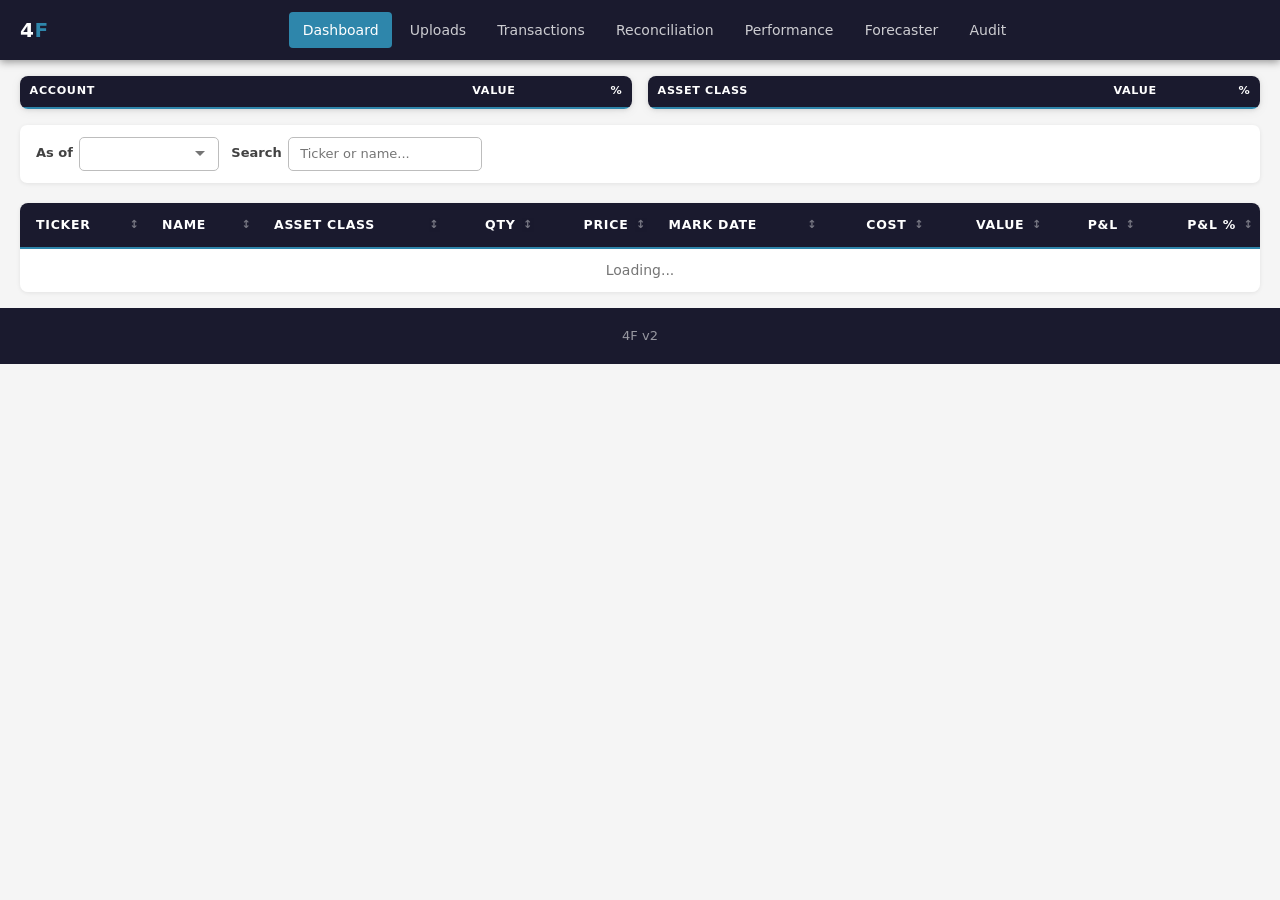
<file: index.html>
<!DOCTYPE html>
<html lang="en">
<head>
  <meta charset="UTF-8">
  <meta name="viewport" content="width=device-width, initial-scale=1.0">
  <title>4F Dashboard</title>
  <link rel="stylesheet" href="css/style.css">
</head>
<body>
  <header>
    <div class="container">
      <a class="site-logo" href="index.html">4<span>F</span></a>
      <nav class="primary-nav" id="main-nav"></nav>
    </div>
  </header>

  <main class="main-content">
    <div class="container">

      <!-- Account + Asset Class side by side -->
      <div class="flex gap-2 mb-2" style="align-items:flex-start">
        <!-- By Account (left) -->
        <div class="card compact" style="flex:1;min-width:0">
          <div class="table-wrapper">
            <table class="table-compact">
              <thead>
                <tr>
                  <th>Account</th>
                  <th class="text-right">Value</th>
                  <th class="text-right">%</th>
                </tr>
              </thead>
              <tbody id="account-body"></tbody>
              <tfoot id="account-foot"></tfoot>
            </table>
          </div>
        </div>

        <!-- By Asset Class (right) -->
        <div class="card compact" style="flex:1;min-width:0">
          <div class="table-wrapper">
            <table class="table-compact">
              <thead>
                <tr>
                  <th>Asset Class</th>
                  <th class="text-right">Value</th>
                  <th class="text-right">%</th>
                </tr>
              </thead>
              <tbody id="allocation-body"></tbody>
              <tfoot id="allocation-foot"></tfoot>
            </table>
          </div>
        </div>
      </div>

      <!-- Filter Bar -->
      <div class="filter-bar">
        <div class="filter-group">
          <label for="mark-date-select">As of</label>
          <select id="mark-date-select" style="width:auto"></select>
        </div>
        <div class="filter-group">
          <label for="filter-search">Search</label>
          <input type="search" id="filter-search" placeholder="Ticker or name...">
        </div>
        <div class="filter-spacer"></div>
      </div>

      <!-- Portfolio Table -->
      <div class="table-wrapper">
        <table id="dashboard-table">
          <thead>
            <tr>
              <th data-col="ticker" class="sortable">Ticker</th>
              <th data-col="name" class="sortable">Name</th>
              <th data-col="asset_class" class="sortable">Asset Class</th>
              <th data-col="qty" class="text-right sortable">Qty</th>
              <th data-col="price" class="text-right sortable">Price</th>
              <th data-col="mark_date" class="sortable">Mark Date</th>
              <th data-col="cost" class="text-right sortable">Cost</th>
              <th data-col="value" class="text-right sortable">Value</th>
              <th data-col="pnl" class="text-right sortable">P&amp;L</th>
              <th data-col="pnl_pct" class="text-right sortable">P&amp;L %</th>
            </tr>
          </thead>
          <tbody id="dashboard-body">
            <tr><td colspan="10" class="text-center text-muted">Loading...</td></tr>
          </tbody>
          <tfoot id="dashboard-foot"></tfoot>
        </table>
      </div>

    </div>
  </main>

  <footer>
    <div class="container">4F v2</div>
  </footer>

  <script src="https://apis.google.com/js/api.js"></script>
  <script src="https://accounts.google.com/gsi/client"></script>
  <script src="js/sheets-api.js"></script>
  <script src="js/utils.js"></script>
  <script src="js/config.js"></script>
  <script src="js/process-transactions.js"></script>
  <script src="js/dashboard.js"></script>
  <script>
    Utils.initPage('Dashboard', initDashboard);
  </script>
</body>
</html>
</file>
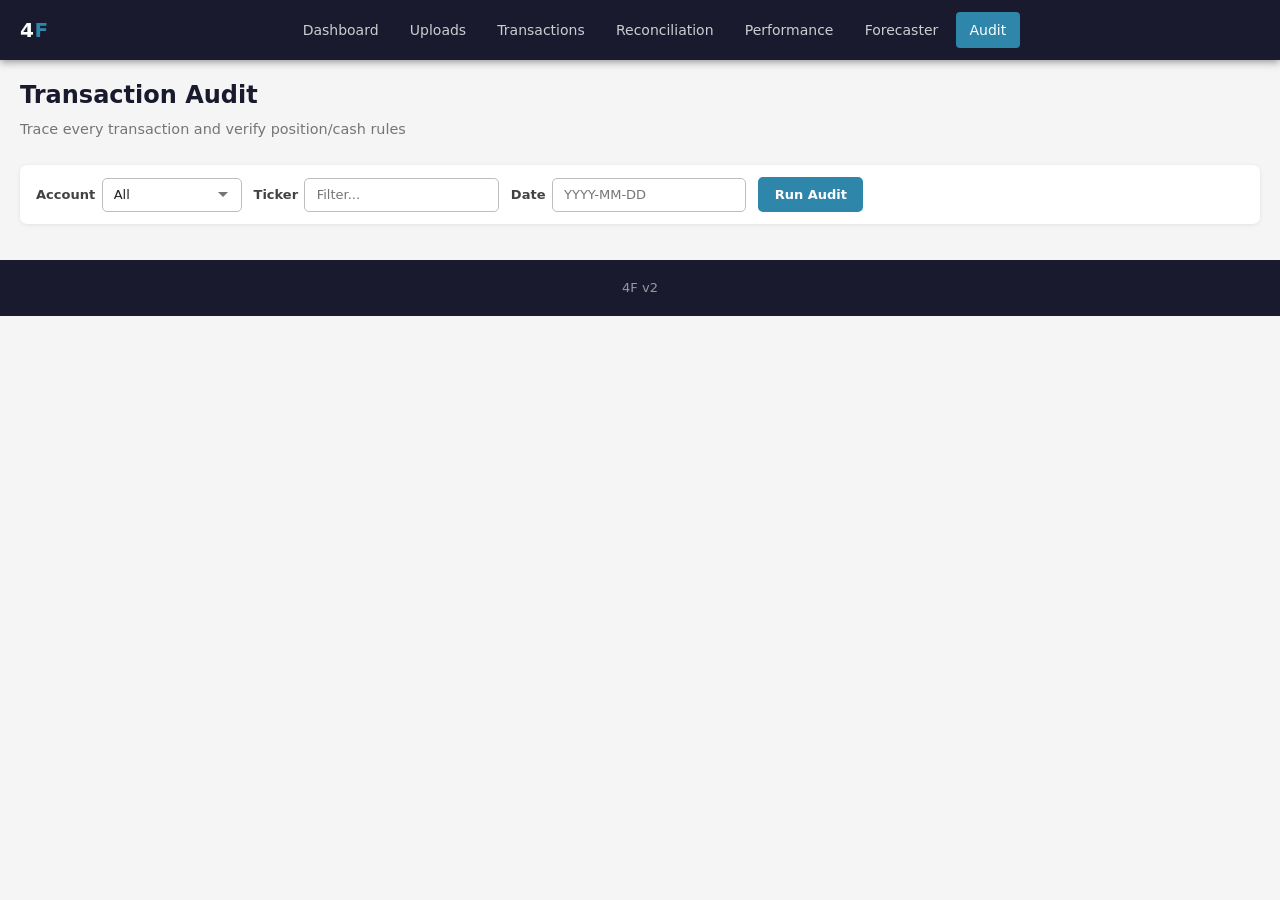
<file: audit.html>
<!DOCTYPE html>
<html lang="en">
<head>
  <meta charset="UTF-8">
  <meta name="viewport" content="width=device-width, initial-scale=1.0">
  <title>Transaction Audit — 4F</title>
  <link rel="stylesheet" href="css/style.css">
</head>
<body>
  <header>
    <div class="container">
      <a class="site-logo" href="index.html">4<span>F</span></a>
      <nav class="primary-nav" id="main-nav"></nav>
    </div>
  </header>

  <main class="main-content">
    <div class="container">
      <h1 class="page-title">Transaction Audit</h1>
      <p class="page-subtitle">Trace every transaction and verify position/cash rules</p>

      <div class="filter-bar">
        <div class="filter-group">
          <label for="audit-account">Account</label>
          <select id="audit-account"><option value="All">All</option></select>
        </div>
        <div class="filter-group">
          <label for="audit-ticker">Ticker</label>
          <input type="text" id="audit-ticker" placeholder="Filter...">
        </div>
        <div class="filter-group">
          <label for="audit-date">Date</label>
          <input type="text" id="audit-date" placeholder="YYYY-MM-DD">
        </div>
        <button class="btn btn-sm" id="audit-run-btn">Run Audit</button>
      </div>

      <!-- Summary -->
      <div id="audit-summary" class="card hidden mb-2">
        <div class="card-header"><h2 class="card-title">Summary</h2></div>
        <div id="audit-summary-content"></div>
      </div>

      <!-- Position trace -->
      <div id="audit-positions" class="hidden">
        <h2 class="section-title">Position Trace (by Ticker + Account)</h2>
        <div class="table-wrapper">
          <table>
            <thead id="pos-trace-head"></thead>
            <tbody id="pos-trace-body"></tbody>
          </table>
        </div>
      </div>

      <!-- Cash trace -->
      <div id="audit-cash" class="hidden mt-2">
        <h2 class="section-title">Cash Trace (by Account)</h2>
        <div class="table-wrapper">
          <table>
            <thead id="cash-trace-head"></thead>
            <tbody id="cash-trace-body"></tbody>
          </table>
        </div>
      </div>

      <!-- Unhandled / gaps -->
      <div id="audit-gaps" class="hidden mt-2">
        <h2 class="section-title">Unhandled / Gaps</h2>
        <div id="audit-gaps-content"></div>
      </div>
    </div>
  </main>

  <footer>
    <div class="container">4F v2</div>
  </footer>

  <script src="https://apis.google.com/js/api.js"></script>
  <script src="https://accounts.google.com/gsi/client"></script>
  <script src="js/sheets-api.js"></script>
  <script src="js/utils.js"></script>
  <script src="js/config.js"></script>
  <script src="js/audit.js"></script>
  <script>
    Utils.initPage('Audit', initAudit);
  </script>
</body>
</html>
</file>
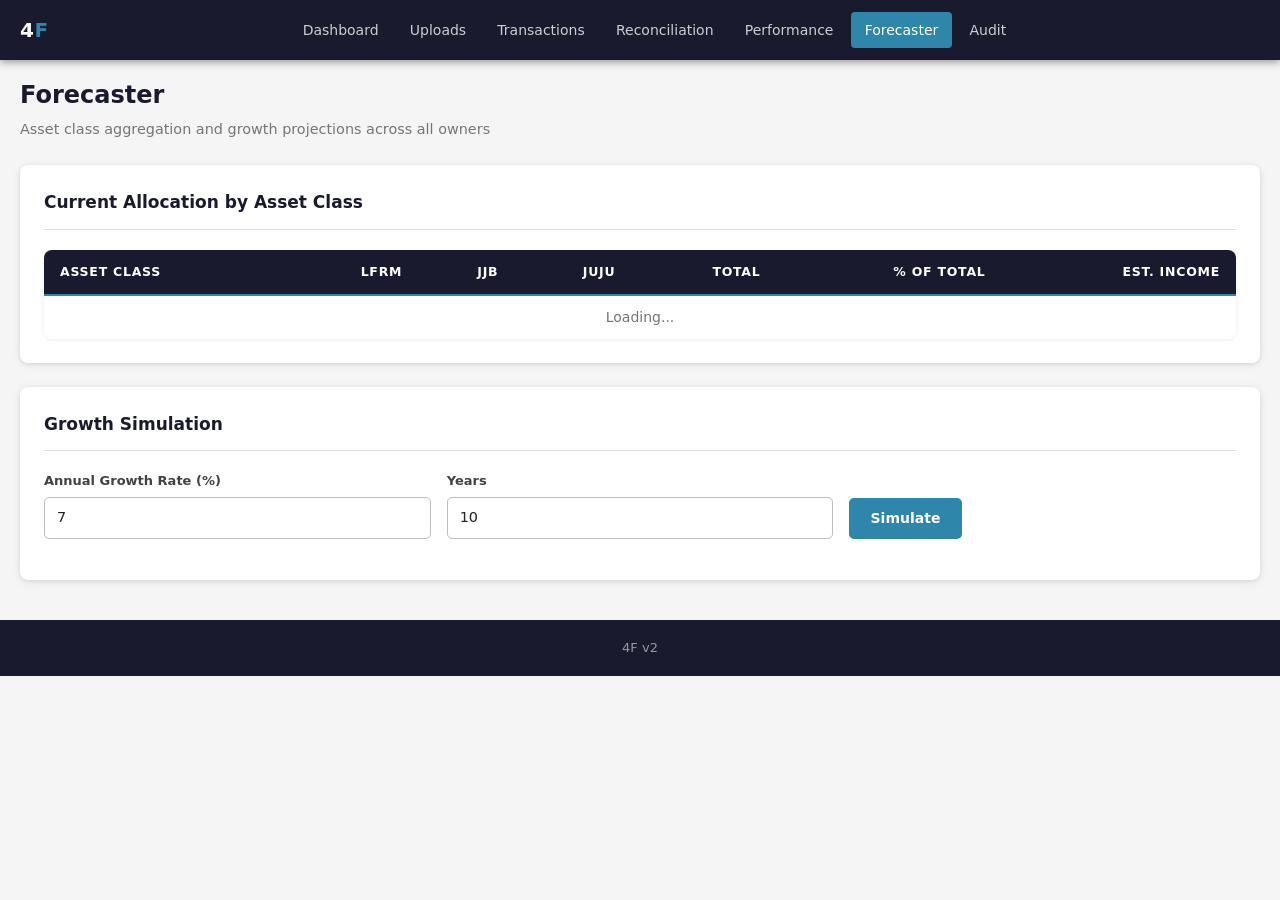
<file: forecaster.html>
<!DOCTYPE html>
<html lang="en">
<head>
  <meta charset="UTF-8">
  <meta name="viewport" content="width=device-width, initial-scale=1.0">
  <title>Forecaster — 4F</title>
  <link rel="stylesheet" href="css/style.css">
</head>
<body>
  <header>
    <div class="container">
      <a class="site-logo" href="index.html">4<span>F</span></a>
      <nav class="primary-nav" id="main-nav"></nav>
    </div>
  </header>

  <main class="main-content">
    <div class="container">
      <h1 class="page-title">Forecaster</h1>
      <p class="page-subtitle">Asset class aggregation and growth projections across all owners</p>

      <!-- Current Allocation Table -->
      <div class="card mb-3">
        <div class="card-header">
          <h2 class="card-title">Current Allocation by Asset Class</h2>
        </div>
        <div class="table-wrapper">
          <table>
            <thead>
              <tr>
                <th>Asset Class</th>
                <th class="text-right">LFRM</th>
                <th class="text-right">JJB</th>
                <th class="text-right">Juju</th>
                <th class="text-right">Total</th>
                <th class="text-right">% of Total</th>
                <th class="text-right">Est. Income</th>
              </tr>
            </thead>
            <tbody id="forecast-body">
              <tr><td colspan="7" class="text-center text-muted">Loading...</td></tr>
            </tbody>
            <tfoot id="forecast-foot"></tfoot>
          </table>
        </div>
      </div>

      <!-- Growth Simulation -->
      <div class="card">
        <div class="card-header">
          <h2 class="card-title">Growth Simulation</h2>
        </div>
        <div class="form-row">
          <div class="form-group">
            <label for="growth-rate">Annual Growth Rate (%)</label>
            <input type="number" id="growth-rate" value="7" step="0.5">
          </div>
          <div class="form-group">
            <label for="growth-years">Years</label>
            <input type="number" id="growth-years" value="10" min="1" max="50">
          </div>
          <div class="form-group" style="align-self:flex-end">
            <button class="btn" id="simulate-btn">Simulate</button>
          </div>
        </div>

        <div id="simulation-area" class="hidden mt-2">
          <div class="table-wrapper">
            <table>
              <thead>
                <tr>
                  <th>Year</th>
                  <th class="text-right">Portfolio Value</th>
                  <th class="text-right">Growth</th>
                  <th class="text-right">Est. Income</th>
                </tr>
              </thead>
              <tbody id="simulation-body"></tbody>
            </table>
          </div>
        </div>
      </div>
    </div>
  </main>

  <footer>
    <div class="container">4F v2</div>
  </footer>

  <script src="https://apis.google.com/js/api.js"></script>
  <script src="https://accounts.google.com/gsi/client"></script>
  <script src="js/sheets-api.js"></script>
  <script src="js/utils.js"></script>
  <script src="js/config.js"></script>
  <script src="js/process-transactions.js"></script>
  <script src="js/forecaster.js"></script>
  <script>
    Utils.initPage('Forecaster', initForecaster);
  </script>
</body>
</html>
</file>
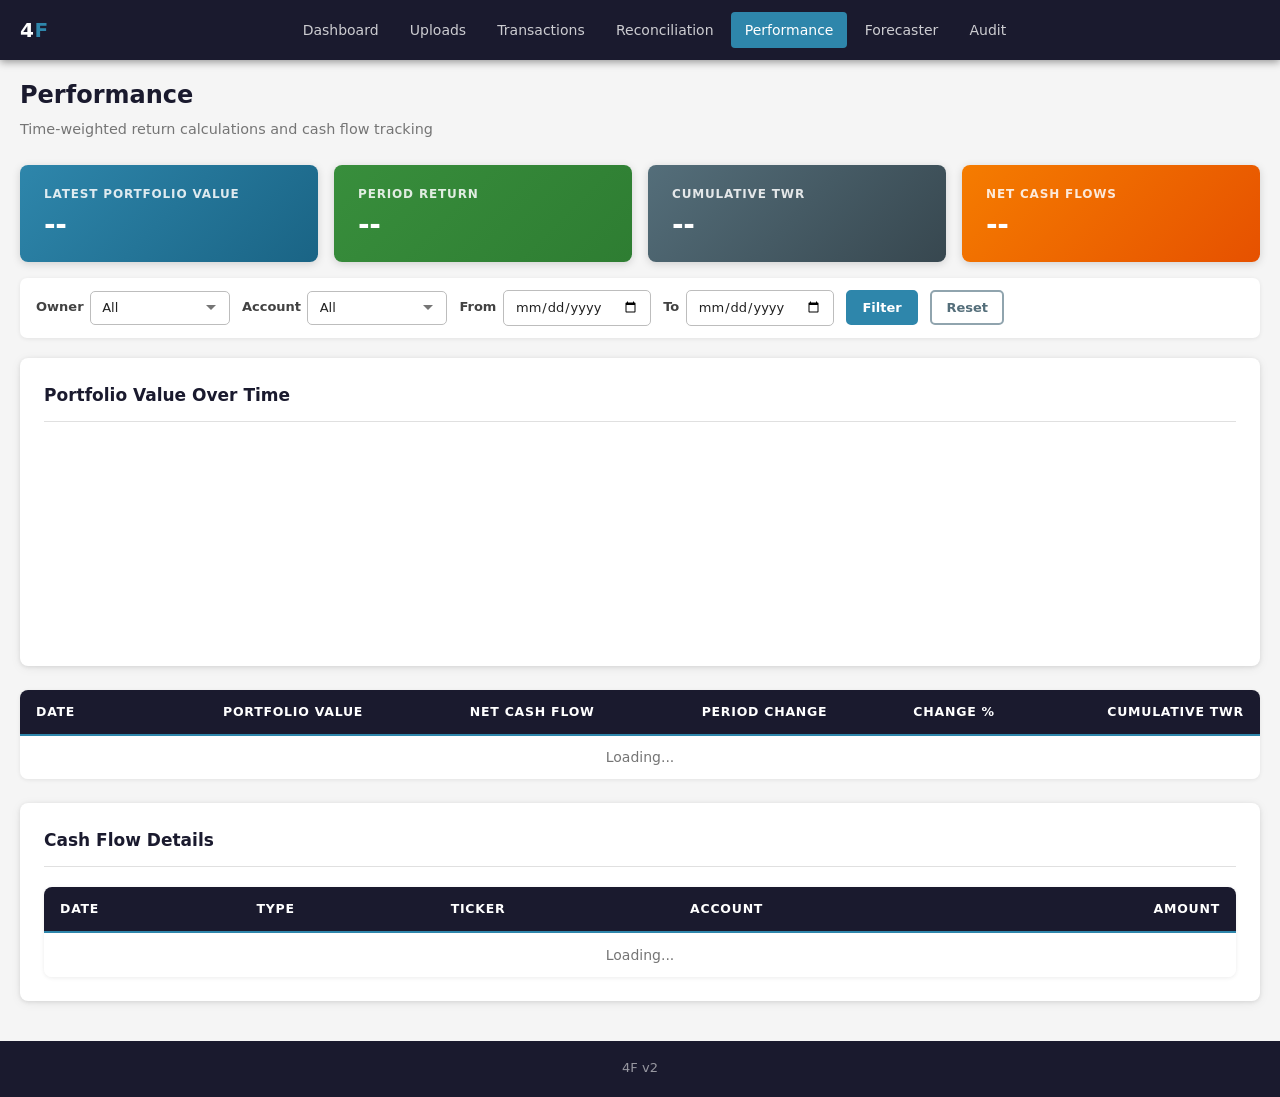
<file: performance.html>
<!DOCTYPE html>
<html lang="en">
<head>
  <meta charset="UTF-8">
  <meta name="viewport" content="width=device-width, initial-scale=1.0">
  <title>Performance — 4F</title>
  <link rel="stylesheet" href="css/style.css">
</head>
<body>
  <header>
    <div class="container">
      <a class="site-logo" href="index.html">4<span>F</span></a>
      <nav class="primary-nav" id="main-nav"></nav>
    </div>
  </header>

  <main class="main-content">
    <div class="container">
      <h1 class="page-title">Performance</h1>
      <p class="page-subtitle">Time-weighted return calculations and cash flow tracking</p>

      <!-- Metrics -->
      <div class="metric-grid">
        <div class="metric-card blue">
          <span class="metric-label">Latest Portfolio Value</span>
          <span class="metric-value" id="latest-value">--</span>
        </div>
        <div class="metric-card green">
          <span class="metric-label">Period Return</span>
          <span class="metric-value" id="period-return">--</span>
        </div>
        <div class="metric-card neutral">
          <span class="metric-label">Cumulative TWR</span>
          <span class="metric-value" id="twr-pct">--</span>
        </div>
        <div class="metric-card" style="background:linear-gradient(135deg,#f57c00,#e65100)">
          <span class="metric-label">Net Cash Flows</span>
          <span class="metric-value" id="net-cash-flow">--</span>
        </div>
      </div>

      <!-- Filters -->
      <div class="filter-bar">
        <div class="filter-group">
          <label for="perf-owner">Owner</label>
          <select id="perf-owner"><option value="All">All</option></select>
        </div>
        <div class="filter-group">
          <label for="perf-account">Account</label>
          <select id="perf-account"><option value="All">All</option></select>
        </div>
        <div class="filter-group">
          <label for="perf-start">From</label>
          <input type="date" id="perf-start">
        </div>
        <div class="filter-group">
          <label for="perf-end">To</label>
          <input type="date" id="perf-end">
        </div>
        <button class="btn btn-sm" id="perf-filter-btn">Filter</button>
        <button class="btn btn-sm btn-secondary" id="perf-reset-btn">Reset</button>
      </div>

      <!-- Chart -->
      <div class="card mb-3">
        <div class="card-header"><h2 class="card-title">Portfolio Value Over Time</h2></div>
        <div class="bar-chart" id="perf-chart"></div>
      </div>

      <!-- Performance Table -->
      <div class="table-wrapper">
        <table>
          <thead>
            <tr>
              <th>Date</th>
              <th class="text-right">Portfolio Value</th>
              <th class="text-right">Net Cash Flow</th>
              <th class="text-right">Period Change</th>
              <th class="text-right">Change %</th>
              <th class="text-right">Cumulative TWR</th>
            </tr>
          </thead>
          <tbody id="perf-body">
            <tr><td colspan="6" class="text-center text-muted">Loading...</td></tr>
          </tbody>
        </table>
      </div>

      <!-- Cash Flow Details -->
      <div class="card mt-3">
        <div class="card-header"><h2 class="card-title">Cash Flow Details</h2></div>
        <div class="table-wrapper">
          <table>
            <thead>
              <tr>
                <th>Date</th>
                <th>Type</th>
                <th>Ticker</th>
                <th>Account</th>
                <th class="text-right">Amount</th>
              </tr>
            </thead>
            <tbody id="cashflow-body">
              <tr><td colspan="5" class="text-center text-muted">Loading...</td></tr>
            </tbody>
          </table>
        </div>
      </div>
    </div>
  </main>

  <footer>
    <div class="container">4F v2</div>
  </footer>

  <script src="https://apis.google.com/js/api.js"></script>
  <script src="https://accounts.google.com/gsi/client"></script>
  <script src="js/sheets-api.js"></script>
  <script src="js/utils.js"></script>
  <script src="js/config.js"></script>
  <script src="js/process-transactions.js"></script>
  <script src="js/performance.js"></script>
  <script>
    Utils.initPage('Performance', initPerformance);
  </script>
</body>
</html>
</file>
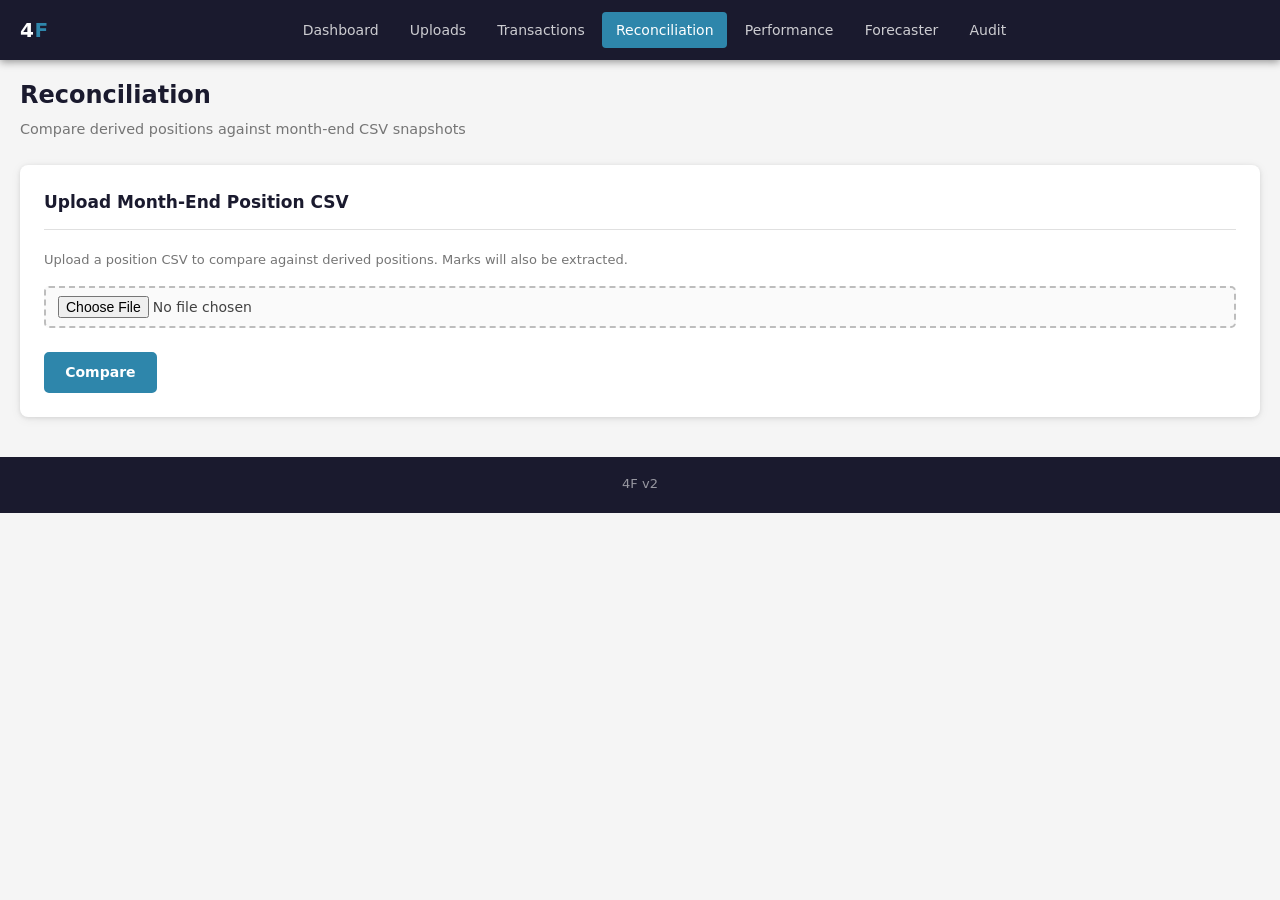
<file: reconciliation.html>
<!DOCTYPE html>
<html lang="en">
<head>
  <meta charset="UTF-8">
  <meta name="viewport" content="width=device-width, initial-scale=1.0">
  <title>Reconciliation — 4F</title>
  <link rel="stylesheet" href="css/style.css">
</head>
<body>
  <header>
    <div class="container">
      <a class="site-logo" href="index.html">4<span>F</span></a>
      <nav class="primary-nav" id="main-nav"></nav>
    </div>
  </header>

  <main class="main-content">
    <div class="container">
      <h1 class="page-title">Reconciliation</h1>
      <p class="page-subtitle">Compare derived positions against month-end CSV snapshots</p>

      <div class="card mb-3">
        <div class="card-header">
          <h2 class="card-title">Upload Month-End Position CSV</h2>
        </div>
        <p class="text-sm text-muted mb-2">Upload a position CSV to compare against derived positions. Marks will also be extracted.</p>
        <div class="form-group">
          <input type="file" id="recon-file" accept=".csv">
        </div>
        <div class="form-actions">
          <button class="btn btn-primary" id="recon-compare-btn" disabled>Compare</button>
        </div>
      </div>

      <!-- Status -->
      <div id="recon-status" class="hidden">
        <div id="recon-status-msg" class="alert alert-info"></div>
      </div>

      <!-- Summary metrics -->
      <div class="metric-grid hidden" id="recon-metrics">
        <div class="metric-card green"><span class="metric-label">Matches</span><span class="metric-value" id="recon-match-count">0</span></div>
        <div class="metric-card" style="background:linear-gradient(135deg,#f57c00,#e65100)"><span class="metric-label">Mismatches</span><span class="metric-value" id="recon-mismatch-count">0</span></div>
        <div class="metric-card blue"><span class="metric-label">New Positions</span><span class="metric-value" id="recon-new-count">0</span></div>
        <div class="metric-card neutral"><span class="metric-label">Closed</span><span class="metric-value" id="recon-closed-count">0</span></div>
      </div>

      <!-- Comparison table -->
      <div id="recon-table-area" class="hidden">
        <div class="table-wrapper">
          <table>
            <thead>
              <tr>
                <th>Ticker</th>
                <th>Account</th>
                <th>Status</th>
                <th class="text-right">CSV Qty</th>
                <th class="text-right">Derived Qty</th>
                <th class="text-right">Qty Diff</th>
                <th class="text-right">CSV Cost</th>
                <th class="text-right">Derived Cost</th>
                <th class="text-right">Cost Diff</th>
                <th>Action</th>
              </tr>
            </thead>
            <tbody id="recon-body"></tbody>
          </table>
        </div>
      </div>
    </div>
  </main>

  <footer>
    <div class="container">4F v2</div>
  </footer>

  <script src="https://apis.google.com/js/api.js"></script>
  <script src="https://accounts.google.com/gsi/client"></script>
  <script src="js/sheets-api.js"></script>
  <script src="js/utils.js"></script>
  <script src="js/config.js"></script>
  <script src="js/csv-parser.js"></script>
  <script src="js/process-transactions.js"></script>
  <script src="js/reconciliation.js"></script>
  <script>
    Utils.initPage('Reconciliation', initReconciliation);
  </script>
</body>
</html>
</file>
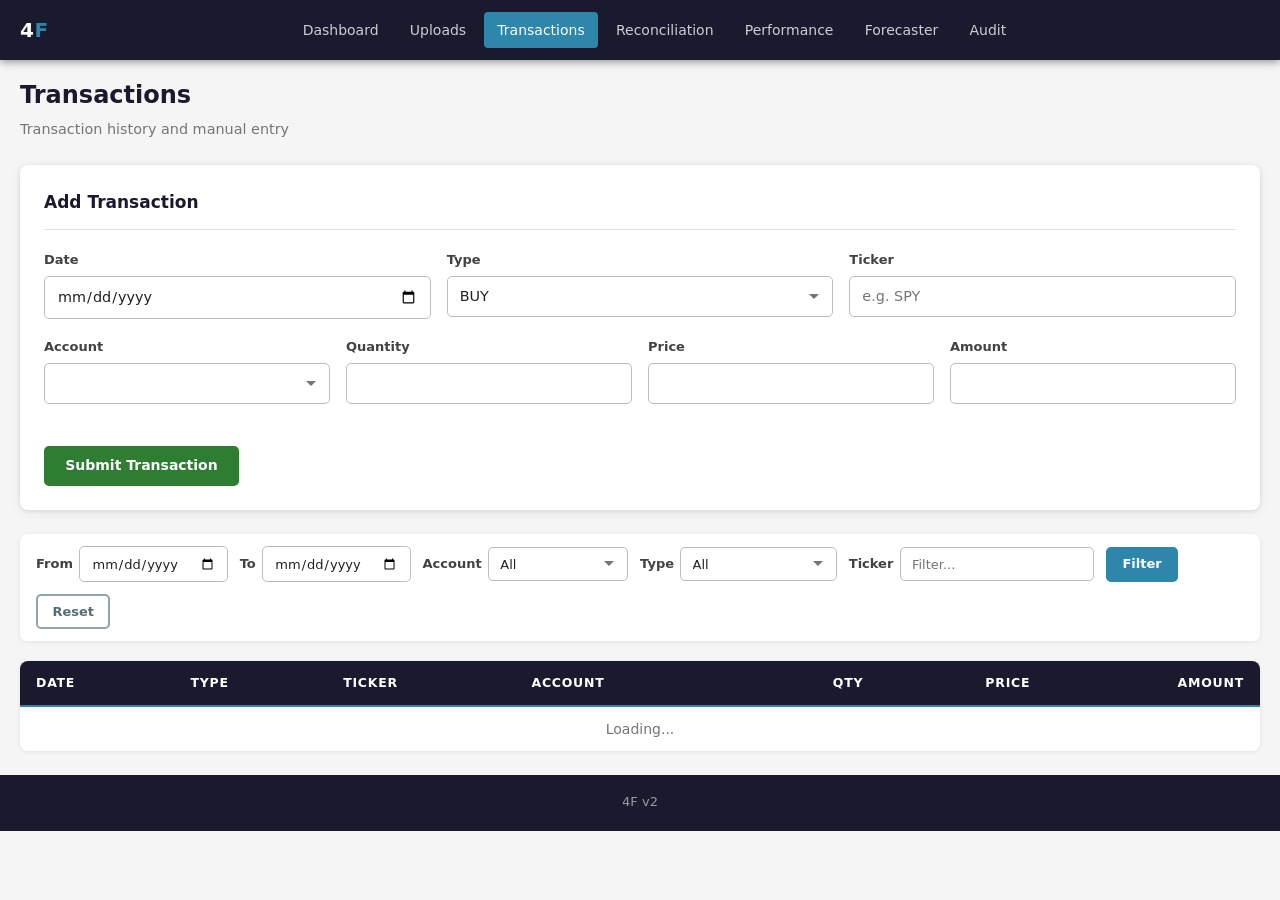
<file: transactions.html>
<!DOCTYPE html>
<html lang="en">
<head>
  <meta charset="UTF-8">
  <meta name="viewport" content="width=device-width, initial-scale=1.0">
  <title>Transactions — 4F</title>
  <link rel="stylesheet" href="css/style.css">
</head>
<body>
  <header>
    <div class="container">
      <a class="site-logo" href="index.html">4<span>F</span></a>
      <nav class="primary-nav" id="main-nav"></nav>
    </div>
  </header>

  <main class="main-content">
    <div class="container">
      <h1 class="page-title">Transactions</h1>
      <p class="page-subtitle">Transaction history and manual entry</p>

      <!-- Manual Entry Form -->
      <div class="card mb-3">
        <div class="card-header">
          <h2 class="card-title">Add Transaction</h2>
        </div>
        <div class="form-row">
          <div class="form-group">
            <label>Date</label>
            <input type="date" id="txn-new-date">
          </div>
          <div class="form-group">
            <label>Type</label>
            <select id="txn-new-type">
              <option value="BUY">BUY</option>
              <option value="SELL">SELL</option>
              <option value="REINVEST">REINVEST</option>
              <option value="DIVIDEND">DIVIDEND</option>
              <option value="INTEREST">INTEREST</option>
              <option value="TRANSFER">TRANSFER</option>
              <option value="CAPITAL_CALL">CAPITAL_CALL</option>
              <option value="DISTRIBUTION">DISTRIBUTION</option>
              <option value="COST_ADJUSTMENT">COST_ADJUSTMENT</option>
              <option value="FEE">FEE</option>
              <option value="EXCHANGE">EXCHANGE</option>
              <option value="ADJUSTMENT">ADJUSTMENT</option>
            </select>
          </div>
          <div class="form-group">
            <label>Ticker</label>
            <input type="text" id="txn-new-ticker" placeholder="e.g. SPY">
          </div>
        </div>
        <div class="form-row">
          <div class="form-group">
            <label>Account</label>
            <select id="txn-new-account"></select>
          </div>
          <div class="form-group">
            <label>Quantity</label>
            <input type="text" inputmode="decimal" id="txn-new-qty">
          </div>
          <div class="form-group">
            <label>Price</label>
            <input type="text" inputmode="decimal" id="txn-new-price">
          </div>
          <div class="form-group">
            <label>Amount</label>
            <input type="text" inputmode="decimal" id="txn-new-amount">
          </div>
        </div>
        <div class="form-actions">
          <button class="btn btn-success" id="txn-submit-btn">Submit Transaction</button>
        </div>
      </div>

      <!-- Filter Bar -->
      <div class="filter-bar">
        <div class="filter-group">
          <label for="txn-start">From</label>
          <input type="date" id="txn-start">
        </div>
        <div class="filter-group">
          <label for="txn-end">To</label>
          <input type="date" id="txn-end">
        </div>
        <div class="filter-group">
          <label for="txn-account">Account</label>
          <select id="txn-account"><option value="All">All</option></select>
        </div>
        <div class="filter-group">
          <label for="txn-type">Type</label>
          <select id="txn-type">
            <option value="All">All</option>
            <option value="BUY">BUY</option>
            <option value="SELL">SELL</option>
            <option value="REINVEST">REINVEST</option>
            <option value="DIVIDEND">DIVIDEND</option>
            <option value="INTEREST">INTEREST</option>
            <option value="TRANSFER">TRANSFER</option>
            <option value="CAPITAL_CALL">CAPITAL_CALL</option>
            <option value="DISTRIBUTION">DISTRIBUTION</option>
            <option value="SWEEP">SWEEP</option>
            <option value="COST_ADJUSTMENT">COST_ADJUSTMENT</option>
            <option value="FEE">FEE</option>
            <option value="INITIAL_COST_BASIS">INITIAL_COST_BASIS</option>
          </select>
        </div>
        <div class="filter-group">
          <label for="txn-ticker-filter">Ticker</label>
          <input type="text" id="txn-ticker-filter" placeholder="Filter...">
        </div>
        <button class="btn btn-sm" id="txn-filter-btn">Filter</button>
        <button class="btn btn-sm btn-secondary" id="txn-reset-btn">Reset</button>
      </div>

      <!-- Transaction Table -->
      <div class="table-wrapper">
        <table>
          <thead>
            <tr>
              <th>Date</th>
              <th>Type</th>
              <th>Ticker</th>
              <th>Account</th>
              <th class="text-right">Qty</th>
              <th class="text-right">Price</th>
              <th class="text-right">Amount</th>
            </tr>
          </thead>
          <tbody id="txn-body">
            <tr><td colspan="7" class="text-center text-muted">Loading...</td></tr>
          </tbody>
        </table>
      </div>
      <p class="text-sm text-muted mt-1" id="txn-count-label"></p>
    </div>
  </main>

  <footer>
    <div class="container">4F v2</div>
  </footer>

  <script src="https://apis.google.com/js/api.js"></script>
  <script src="https://accounts.google.com/gsi/client"></script>
  <script src="js/sheets-api.js"></script>
  <script src="js/utils.js"></script>
  <script src="js/config.js"></script>
  <script src="js/process-transactions.js"></script>
  <script src="js/transactions.js"></script>
  <script>
    Utils.initPage('Transactions', initTransactions);
  </script>
</body>
</html>
</file>
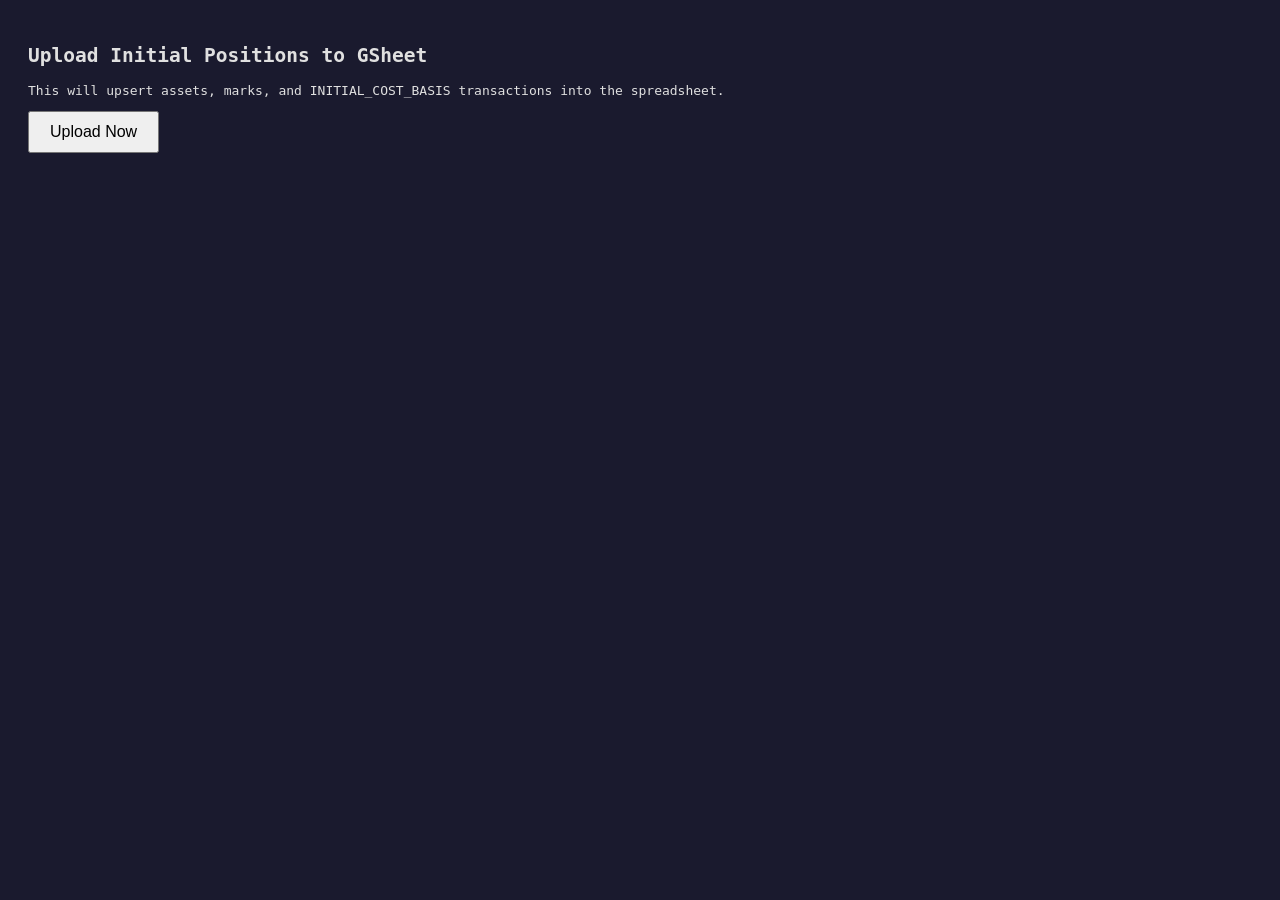
<file: upload-positions.html>
<!DOCTYPE html>
<html lang="en">
<head>
  <meta charset="UTF-8">
  <title>Upload Positions to GSheet</title>
  <style>
    body { font-family: monospace; padding: 20px; background: #1a1a2e; color: #e0e0e0; }
    #log { white-space: pre-wrap; margin-top: 20px; }
    button { padding: 10px 20px; font-size: 16px; cursor: pointer; }
    .ok { color: #4caf50; }
    .err { color: #f44336; }
  </style>
</head>
<body>
  <h2>Upload Initial Positions to GSheet</h2>
  <p>This will upsert assets, marks, and INITIAL_COST_BASIS transactions into the spreadsheet.</p>
  <button id="btn" onclick="run()">Upload Now</button>
  <div id="log"></div>

  <script src="https://apis.google.com/js/api.js"></script>
  <script src="https://accounts.google.com/gsi/client"></script>
  <script src="js/sheets-api.js"></script>
  <script>
    function log(msg, cls) {
      var el = document.getElementById('log');
      var span = document.createElement('span');
      span.className = cls || '';
      span.textContent = msg + '\n';
      el.appendChild(span);
    }

    // Embedded data from output TSVs
    var ASSETS = [
      ["JTSXX","JPMORGAN 100% U S TREASURY SECURITIES MONEY MKT FD - INST SH CL","Fixed Income & Cash"],
      ["PBHAX","PGIM HIGH YIELD FUND INC CLASS A","Fixed Income & Cash"],
      ["TSLX","SIXTH STREET SPECIALTY LENDING INC COMMON STOCK $0.01 PAR VALUE","Equity"],
      ["SPY","SPDR S&P 500 ETF TRUST","Equity"],
      ["QQQ","INVESCO QQQ TR UNIT SER 1","Equity"],
      ["FDN","FIRST TRUST ETF DOW JONES INTERNET INDEX FUND","Equity"],
      ["AMZN","AMAZON.COM INC","Equity"],
      ["GOOG","ALPHABET INC CLASS C CAPITAL STOCK","Equity"],
      ["ARCC","ARES CAPITAL CORPORATION","Equity"],
      ["BABA","ALIBABA GROUP HOLDING LTD SPONSORED ADR","Equity"],
      ["UNITEDSTATESDOL","UNITED STATES DOLLAR CURRENCY CONTRACT","Fixed Income & Cash"],
      ["BFCXX","FEDFUND PREMIER CHOICE SHARES","Fixed Income & Cash"],
      ["ACCOUNTCONTROLA","ACCOUNT CONTROL AGREEMENT","Other"],
      ["JPMORGANCHASEBA","JPMORGAN CHASE BANK LOAN","Equity"],
      ["CLIENTHASJPMSOM","CLIENT HAS JPMS OMNI ACCOUNT","Other"],
      ["BITXX","BLACKROCK LIQUIDITY FUNDS TRSRY TRST FD PRTFLO ADMIN CL","Fixed Income & Cash"],
      ["VOO","VANGUARD S&P 500 ETF","Equity"],
      ["VGT","VANGUARD SECTOR INDEX FDS VANGUARD INFORMATION TECHNOLOGY ETF","Equity"],
      ["JPMORGANDEPOSIT","JPMORGAN DEPOSIT ACCT D BROKERAGE RET JPMC BK NA","Fixed Income & Cash"],
      ["GOIXX","FEDERATED HERMES GOVT OBL CL ISS","Fixed Income & Cash"],
      ["SIXTHSTREETLEND","SIXTH STREET LENDING PARTNERS - ONSHORE - CLASS A","Alternative Assets"],
      ["USDOLLAR","US DOLLAR","Fixed Income & Cash"],
      ["BAERW","WTS BRIDGER AEROSPACE GROUP HLDGS INC","Equity"],
      ["JWSWF","WTS JAWS MUSTANG ACQUISITION CORP WARRANT","Equity"],
      ["ALURWS","WTS ALLURION TECHNOLOGIES INC WTS TO PURCHASE 0.056818 SHRS OF COM STCK AT PRICE $202.50","Equity"],
      ["WTSFATHOMDIGITA","WTS FATHOM DIGITAL MANUFACTURING CORPORATION ECH WT EXRBL FR CL A SHR FR $11.50","Equity"],
      ["FRSXX","FIMM TREASURY ONLY PORTFOLIO INSTITUTIONAL CLASS","Fixed Income & Cash"],
      ["PYMAX","PIMCO HIGH YIELD MUNICIPAL BOND CLASS A","Fixed Income & Cash"],
      ["JPMPRJ","JPMORGAN CHASE & CO DEP SHS REPSTG 1/400TH INT NON CUM PFD SER GG","Equity"],
      ["ET","ENERGY TRANSFER LP COMMON UNITS REPRESENTING LIMITED PARTNER INTERESTS","Equity"],
      ["MPLX","MPLX LP COM UNIT REPSTG LTD PARTNER INT","Equity"],
      ["WES","WESTERN MIDSTREAM PARTNERS LP COMMON UNITS REPRESENTING LIMITED PARTNER INTERESTS","Equity"],
      ["TRGP","TARGA RESOURCES CORP","Equity"],
      ["EPD","ENTERPRISE PRODUCTS PARTNERS LP","Equity"],
      ["ENLINKMIDSTREAM","ENLINK MIDSTREAM LLC COM UNIT REPSTG LTD LIABILITY CO INTS","Equity"],
      ["PAGP","PLAINS GP HOLDINGS L P CLASS A UNITS REPRESENTING LIMITED PARTNER INTERESTS","Equity"],
      ["OKE","ONEOK INC","Equity"],
      ["PAA","PLAINS ALL AMERICAN PIPELINE L P COMMON UNITS REPRESENTING LIMITED PARTNER INTERESTS","Equity"],
      ["LNG","CHENIERE ENERGY INC COMMON STOCK","Equity"],
      ["WMB","WILLIAMS COMPANIES INC","Equity"],
      ["GEL","GENESIS ENERGY LP UNITS LTD PARTNERSHIP INT","Equity"],
      ["KNTK","KINETIK HOLDINGS INC CLASS A COMMON STOCK","Equity"],
      ["AM","ANTERO MIDSTREAM CORPORATION COMMON STOCK","Equity"],
      ["DTM","DT MIDSTREAM INC COMMON STOCK","Equity"],
      ["KMI","KINDER MORGAN INC","Equity"],
      ["PSX","PHILLIPS 66 COM","Equity"],
      ["ENB","ENBRIDGE INC","Equity"],
      ["JUNIUSPARTNERPR","JUNIUS PARTNER PROGRAM ONSHORE","Alternative Assets"],
      ["COATUEGROWTHVPR","COATUE GROWTH V PRIVATE INVESTORS, L.L.C. - DIK - CLASS A","Alternative Assets"],
      ["JUNIUSBELAIRCIV","JUNIUS BEL AIR CIV US ONSHORE, LP","Alternative Assets"],
      ["TIGERGLOBALPIPX","TIGER GLOBAL PIP XV PRIVATE INVESTORS, LLC  - DIK - CLASS A","Alternative Assets"],
      ["CSSAFPRIVATEINV","CSSAF PRIVATE INVESTORS, LLC (CARLYLE SUB-SAHARAN AFRICA FUND) CLASS A","Alternative Assets"],
      ["COATUEGROWTHFUN","COATUE GROWTH FUND V-B PRIVATE INVESTORS, LLC DIK - CLASS A","Alternative Assets"],
      ["GSOPRIVATEINVES","GSO PRIVATE INVESTORS II, LLC CLASS A","Alternative Assets"]
    ];

    // De-duped marks (one per ticker, all 2025-01-31)
    var MARKS = [
      ["JTSXX","2025-01-31",1],["PBHAX","2025-01-31",4.82],["TSLX","2025-01-31",22.38],
      ["SPY","2025-01-31",601.82],["QQQ","2025-01-31",522.29],["FDN","2025-01-31",262.88],
      ["AMZN","2025-01-31",237.68],["GOOG","2025-01-31",205.6],["ARCC","2025-01-31",23.67],
      ["BABA","2025-01-31",98.84],["UNITEDSTATESDOL","2025-01-31",0],["BFCXX","2025-01-31",1],
      ["ACCOUNTCONTROLA","2025-01-31",0],["JPMORGANCHASEBA","2025-01-31",0],
      ["CLIENTHASJPMSOM","2025-01-31",0],["BITXX","2025-01-31",1],["VOO","2025-01-31",553.33],
      ["VGT","2025-01-31",616.61],["JPMORGANDEPOSIT","2025-01-31",1],["GOIXX","2025-01-31",1],
      ["SIXTHSTREETLEND","2025-01-31",0.47],["USDOLLAR","2025-01-31",1],
      ["BAERW","2025-01-31",0.1333],["JWSWF","2025-01-31",0.04],["ALURWS","2025-01-31",0.044],
      ["WTSFATHOMDIGITA","2025-01-31",0],["FRSXX","2025-01-31",1],["PYMAX","2025-01-31",8.49],
      ["JPMPRJ","2025-01-31",20.88],["ET","2025-01-31",20.48],["MPLX","2025-01-31",52.01],
      ["WES","2025-01-31",41.15],["TRGP","2025-01-31",196.8],["EPD","2025-01-31",32.65],
      ["ENLINKMIDSTREAM","2025-01-31",14.12],["PAGP","2025-01-31",21.15],["OKE","2025-01-31",97.17],
      ["PAA","2025-01-31",19.8],["LNG","2025-01-31",223.65],["WMB","2025-01-31",55.43],
      ["GEL","2025-01-31",10.52],["KNTK","2025-01-31",64.43],["AM","2025-01-31",16.04],
      ["DTM","2025-01-31",101.08],["KMI","2025-01-31",27.48],["PSX","2025-01-31",117.87],
      ["ENB","2025-01-31",43.24],["JUNIUSPARTNERPR","2025-01-31",0.34],
      ["COATUEGROWTHVPR","2025-01-31",0.66],["JUNIUSBELAIRCIV","2025-01-31",0.73],
      ["TIGERGLOBALPIPX","2025-01-31",0.67],["CSSAFPRIVATEINV","2025-01-31",0.53],
      ["COATUEGROWTHFUN","2025-01-31",0.45],["GSOPRIVATEINVES","2025-01-31",0.06]
    ];

    var TRANSACTIONS = [
      ["2025-01-31","INITIAL_COST_BASIS","JTSXX","JJB",1428349.1,1,1428349.1,""],
      ["2025-01-31","INITIAL_COST_BASIS","PBHAX","JJB",208089.96,4.82,975946.81,""],
      ["2025-01-31","INITIAL_COST_BASIS","TSLX","JJB",32879,22.38,629262.85,""],
      ["2025-01-31","INITIAL_COST_BASIS","SPY","JJB",907,601.82,411090.48,""],
      ["2025-01-31","INITIAL_COST_BASIS","QQQ","JJB",1011,522.29,334188.1,""],
      ["2025-01-31","INITIAL_COST_BASIS","FDN","JJB",1643,262.88,218780.61,""],
      ["2025-01-31","INITIAL_COST_BASIS","AMZN","JJB",1580,237.68,175304.99,""],
      ["2025-01-31","INITIAL_COST_BASIS","GOOG","JJB",600,205.6,49510.85,""],
      ["2025-01-31","INITIAL_COST_BASIS","ARCC","JJB",4682,23.67,92370.46,""],
      ["2025-01-31","INITIAL_COST_BASIS","BABA","JJB",1070,98.84,278320.37,""],
      ["2025-01-31","INITIAL_COST_BASIS","UNITEDSTATESDOL","JJB",563.1,0,563.1,""],
      ["2025-01-31","INITIAL_COST_BASIS","BFCXX","JJB",1.47,1,1.47,""],
      ["2025-01-31","INITIAL_COST_BASIS","ACCOUNTCONTROLA","JJB",1,0,0,""],
      ["2025-01-31","INITIAL_COST_BASIS","JPMORGANCHASEBA","JJB",1,0,0,""],
      ["2025-01-31","INITIAL_COST_BASIS","CLIENTHASJPMSOM","JJB",1,0,0,""],
      ["2025-01-31","INITIAL_COST_BASIS","SPY","Juju Sec",91,601.82,41999.8,""],
      ["2025-01-31","INITIAL_COST_BASIS","TSLX","Juju Sec",605,22.38,11605.71,""],
      ["2025-01-31","INITIAL_COST_BASIS","QQQ","Juju Sec",24,522.29,7872.43,""],
      ["2025-01-31","INITIAL_COST_BASIS","PBHAX","Juju Sec",2474.064,4.82,11596.17,""],
      ["2025-01-31","INITIAL_COST_BASIS","BITXX","Juju Sec",782.72,1,782.72,""],
      ["2025-01-31","INITIAL_COST_BASIS","UNITEDSTATESDOL","Juju Sec",504.95,0,504.95,""],
      ["2025-01-31","INITIAL_COST_BASIS","PBHAX","IRA LF",88207.92,4.82,401929.62,""],
      ["2025-01-31","INITIAL_COST_BASIS","FDN","IRA LF",657,262.88,87919.74,""],
      ["2025-01-31","INITIAL_COST_BASIS","TSLX","IRA LF",2815,22.38,58125.36,""],
      ["2025-01-31","INITIAL_COST_BASIS","VOO","IRA LF",3,553.33,1675.22,""],
      ["2025-01-31","INITIAL_COST_BASIS","VGT","IRA LF",2,616.61,1289.05,""],
      ["2025-01-31","INITIAL_COST_BASIS","JPMORGANDEPOSIT","IRA LF",148.95,1,148.95,""],
      ["2025-01-31","INITIAL_COST_BASIS","GOIXX","IRA LF",51.84,1,51.84,""],
      ["2025-01-31","INITIAL_COST_BASIS","SIXTHSTREETLEND","LEONARD FEDER IRA RO",1000000,0.47,499644.24,""],
      ["2025-01-31","INITIAL_COST_BASIS","USDOLLAR","LEONARD FEDER IRA RO",35919.5,1,35919.5,""],
      ["2025-01-31","INITIAL_COST_BASIS","VGT","Roth LF",1098,616.61,704533.76,""],
      ["2025-01-31","INITIAL_COST_BASIS","VOO","Roth LF",1057,553.33,590681.24,""],
      ["2025-01-31","INITIAL_COST_BASIS","JPMORGANDEPOSIT","Roth LF",8363.69,1,8363.69,""],
      ["2025-01-31","INITIAL_COST_BASIS","BAERW","Roth LF",1000,0.1333,0,""],
      ["2025-01-31","INITIAL_COST_BASIS","JWSWF","Roth LF",500,0.04,0,""],
      ["2025-01-31","INITIAL_COST_BASIS","ALURWS","Roth LF",306,0.044,0,""],
      ["2025-01-31","INITIAL_COST_BASIS","WTSFATHOMDIGITA","Roth LF",500,0,0,""],
      ["2025-01-31","INITIAL_COST_BASIS","FRSXX","LFRM Brokerage",7803854.8,1,7803854.8,""],
      ["2025-01-31","INITIAL_COST_BASIS","PYMAX","LFRM Brokerage",467786.454,8.49,4011118.76,""],
      ["2025-01-31","INITIAL_COST_BASIS","SPY","LFRM Brokerage",4101,601.82,2248273.77,""],
      ["2025-01-31","INITIAL_COST_BASIS","QQQ","LFRM Brokerage",4657,522.29,2208008.12,""],
      ["2025-01-31","INITIAL_COST_BASIS","VOO","LFRM Brokerage",2714,553.33,1503821.45,""],
      ["2025-01-31","INITIAL_COST_BASIS","VGT","LFRM Brokerage",2364,616.61,1502614.22,""],
      ["2025-01-31","INITIAL_COST_BASIS","ARCC","LFRM Brokerage",29365,23.67,579185.89,""],
      ["2025-01-31","INITIAL_COST_BASIS","PBHAX","LFRM Brokerage",88525.627,4.82,457248.74,""],
      ["2025-01-31","INITIAL_COST_BASIS","FDN","LFRM Brokerage",1167,262.88,237080.73,""],
      ["2025-01-31","INITIAL_COST_BASIS","JPMPRJ","LFRM Brokerage",10000,20.88,250000,""],
      ["2025-01-31","INITIAL_COST_BASIS","GOOG","LFRM Brokerage",620,205.6,49674.43,""],
      ["2025-01-31","INITIAL_COST_BASIS","UNITEDSTATESDOL","LFRM Brokerage",132.98,0,132.98,""],
      ["2025-01-31","INITIAL_COST_BASIS","JTSXX","LFRM Brokerage",1.42,1,1.42,""],
      ["2025-01-31","INITIAL_COST_BASIS","ACCOUNTCONTROLA","LFRM Brokerage",1,0,0,""],
      ["2025-01-31","INITIAL_COST_BASIS","JPMORGANCHASEBA","LFRM Brokerage",1,0,0,""],
      ["2025-01-31","INITIAL_COST_BASIS","ET","LFRM MLP",35754,20.48,456499.15,""],
      ["2025-01-31","INITIAL_COST_BASIS","MPLX","LFRM MLP",13360,52.01,458242.08,""],
      ["2025-01-31","INITIAL_COST_BASIS","WES","LFRM MLP",16628,41.15,461770.61,""],
      ["2025-01-31","INITIAL_COST_BASIS","TRGP","LFRM MLP",3222,196.8,234687.9,""],
      ["2025-01-31","INITIAL_COST_BASIS","EPD","LFRM MLP",14172,32.65,365966.92,""],
      ["2025-01-31","INITIAL_COST_BASIS","ENLINKMIDSTREAM","LFRM MLP",30260,14.12,347380.6,""],
      ["2025-01-31","INITIAL_COST_BASIS","PAGP","LFRM MLP",16974,21.15,220408.99,""],
      ["2025-01-31","INITIAL_COST_BASIS","OKE","LFRM MLP",3305,97.17,219662.2,""],
      ["2025-01-31","INITIAL_COST_BASIS","PAA","LFRM MLP",11985,19.8,156340.35,""],
      ["2025-01-31","INITIAL_COST_BASIS","LNG","LFRM MLP",970,223.65,150959.8,""],
      ["2025-01-31","INITIAL_COST_BASIS","WMB","LFRM MLP",3645,55.43,130446.88,""],
      ["2025-01-31","INITIAL_COST_BASIS","GEL","LFRM MLP",11299,10.52,119659.12,""],
      ["2025-01-31","INITIAL_COST_BASIS","JPMORGANDEPOSIT","LFRM MLP",98611.63,1,98611.63,""],
      ["2025-01-31","INITIAL_COST_BASIS","KNTK","LFRM MLP",1368,64.43,45538.03,""],
      ["2025-01-31","INITIAL_COST_BASIS","AM","LFRM MLP",3369,16.04,37051.53,""],
      ["2025-01-31","INITIAL_COST_BASIS","DTM","LFRM MLP",519,101.08,26192.75,""],
      ["2025-01-31","INITIAL_COST_BASIS","KMI","LFRM MLP",1899,27.48,33201.49,""],
      ["2025-01-31","INITIAL_COST_BASIS","PSX","LFRM MLP",394,117.87,43245.29,""],
      ["2025-01-31","INITIAL_COST_BASIS","ENB","LFRM MLP",596,43.24,22602.1,""],
      ["2025-01-31","INITIAL_COST_BASIS","JUNIUSPARTNERPR","JJB HF_PE",1500000,0.34,1465731.66,""],
      ["2025-01-31","INITIAL_COST_BASIS","COATUEGROWTHVPR","JJB HF_PE",750000,0.66,679617.45,""],
      ["2025-01-31","INITIAL_COST_BASIS","SIXTHSTREETLEND","JJB HF_PE",1000000,0.47,499644.24,""],
      ["2025-01-31","INITIAL_COST_BASIS","JUNIUSBELAIRCIV","JJB HF_PE",500000,0.73,500000,""],
      ["2025-01-31","INITIAL_COST_BASIS","TIGERGLOBALPIPX","JJB HF_PE",500000,0.67,475000,""],
      ["2025-01-31","INITIAL_COST_BASIS","CSSAFPRIVATEINV","JJB HF_PE",500000,0.53,463859.87,""],
      ["2025-01-31","INITIAL_COST_BASIS","COATUEGROWTHFUN","JJB HF_PE",250000,0.45,106557.55,""],
      ["2025-01-31","INITIAL_COST_BASIS","GSOPRIVATEINVES","JJB HF_PE",1500000,0.06,881425.07,""],
      ["2025-01-31","INITIAL_COST_BASIS","USDOLLAR","JJB HF_PE",31118.39,1,31118.39,""],
      ["2025-01-31","INITIAL_COST_BASIS","VGT","Roth RM",116,616.61,74823.08,""],
      ["2025-01-31","INITIAL_COST_BASIS","FDN","Roth RM",204,262.88,40273.7,""],
      ["2025-01-31","INITIAL_COST_BASIS","VOO","Roth RM",34,553.33,18979.82,""],
      ["2025-01-31","INITIAL_COST_BASIS","JPMORGANDEPOSIT","Roth RM",1627.66,1,1627.66,""]
    ];

    function run() {
      var btn = document.getElementById('btn');
      btn.disabled = true;
      btn.textContent = 'Working...';
      log('Initializing Sheets API...');

      SheetsAPI.initSheetsApi()
        .then(function () {
          log('Authenticated.', 'ok');
          return SheetsAPI.ensureAllTabs();
        })
        .then(function () {
          log('Tabs verified.');
          log('Uploading ' + ASSETS.length + ' assets...');
          return SheetsAPI.upsertRows('assets', ASSETS, 0);
        })
        .then(function (r) {
          log('Assets: ' + r.added + ' added, ' + r.skipped + ' skipped', 'ok');
          log('Uploading ' + MARKS.length + ' marks...');
          return SheetsAPI.upsertRows('marks', MARKS, 0, 1);
        })
        .then(function (r) {
          log('Marks: ' + r.added + ' added, ' + r.skipped + ' skipped', 'ok');
          log('Uploading ' + TRANSACTIONS.length + ' transactions...');
          return SheetsAPI.upsertRows('transactions', TRANSACTIONS, 2, 3);
        })
        .then(function (r) {
          log('Transactions: ' + r.added + ' added, ' + r.skipped + ' skipped', 'ok');
          log('\nDone! All position data uploaded.', 'ok');
          btn.textContent = 'Done';
        })
        .catch(function (err) {
          log('ERROR: ' + (err.message || err), 'err');
          btn.disabled = false;
          btn.textContent = 'Retry';
        });
    }
  </script>
</body>
</html>
</file>
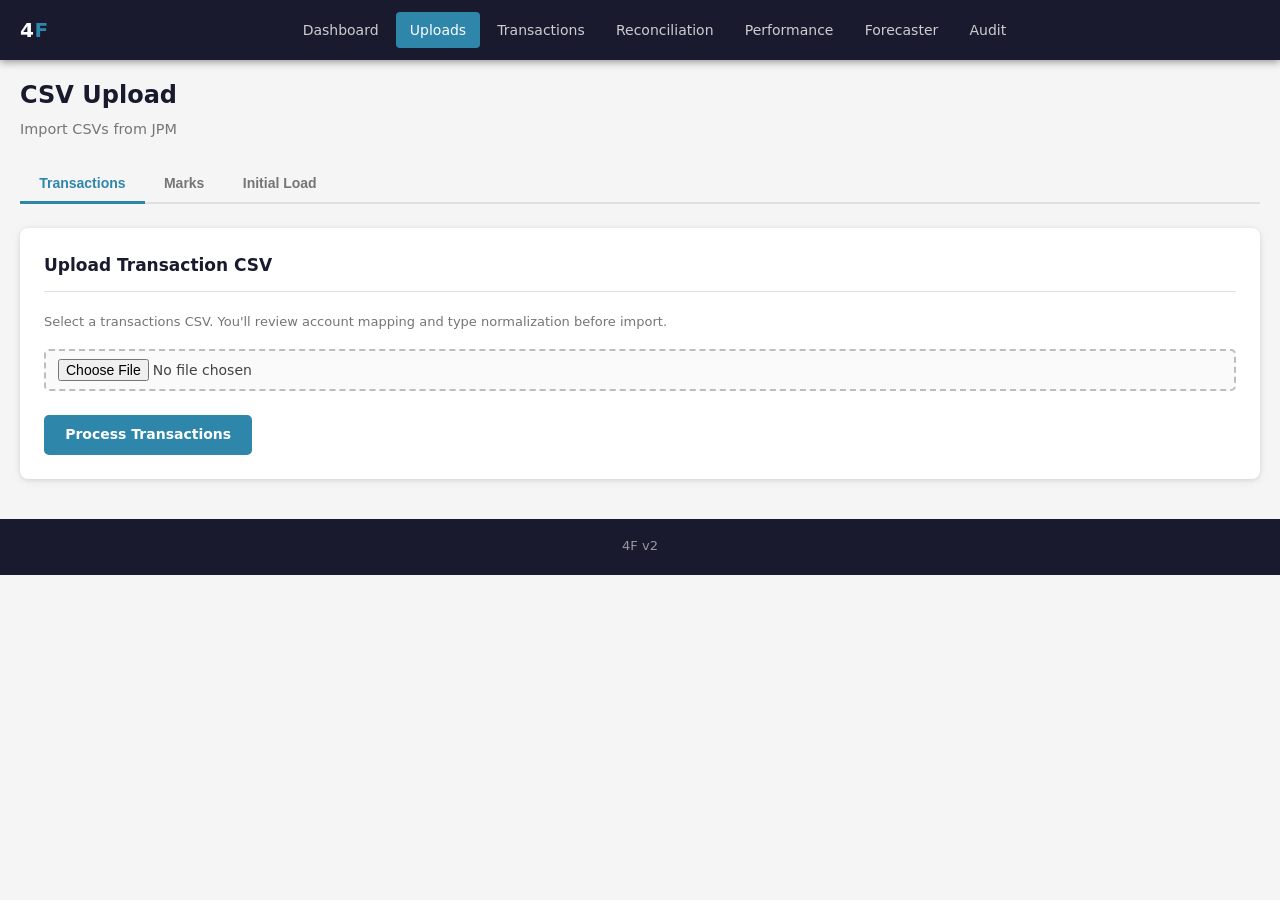
<file: uploads.html>
<!DOCTYPE html>
<html lang="en">
<head>
  <meta charset="UTF-8">
  <meta name="viewport" content="width=device-width, initial-scale=1.0">
  <title>CSV Upload — 4F</title>
  <link rel="stylesheet" href="css/style.css">
</head>
<body>
  <header>
    <div class="container">
      <a class="site-logo" href="index.html">4<span>F</span></a>
      <nav class="primary-nav" id="main-nav"></nav>
    </div>
  </header>

  <main class="main-content">
    <div class="container">
      <h1 class="page-title">CSV Upload</h1>
      <p class="page-subtitle">Import CSVs from JPM</p>

      <!-- Upload mode tabs -->
      <div class="upload-tabs">
        <button class="upload-tab active" data-mode="transactions">Transactions</button>
        <button class="upload-tab" data-mode="marks">Marks</button>
        <button class="upload-tab" data-mode="initial">Initial Load</button>
      </div>

      <!-- Transaction Upload Section -->
      <div id="transactions-section">
        <div class="card">
          <div class="card-header">
            <h2 class="card-title">Upload Transaction CSV</h2>
          </div>
          <p class="text-sm text-muted mb-2">Select a transactions CSV. You'll review account mapping and type normalization before import.</p>
          <div class="form-group">
            <input type="file" id="transaction-file" accept=".csv">
          </div>
          <div class="form-actions">
            <button class="btn btn-primary" id="process-transactions-btn" disabled>Process Transactions</button>
          </div>
        </div>
      </div>

      <!-- Marks Upload Section -->
      <div id="marks-section" class="hidden">
        <div class="card">
          <div class="card-header">
            <h2 class="card-title">Upload Mark CSVs</h2>
          </div>
          <p class="text-sm text-muted mb-2">Select one or more position CSV files. Extracts date, ticker, and price as marks.</p>
          <div class="form-group">
            <input type="file" id="marks-files" accept=".csv" multiple>
          </div>
          <div class="form-actions">
            <button class="btn btn-primary" id="process-marks-btn" disabled>Process Marks</button>
          </div>
        </div>
      </div>

      <!-- Initial Load Section -->
      <div id="initial-section" class="hidden">
        <div class="card">
          <div class="card-header">
            <h2 class="card-title">Initial Load</h2>
          </div>
          <p class="text-sm text-muted mb-2">Upload position CSVs to create INITIAL_COST_BASIS transactions (qty, price, cost). Account is extracted from filenames.</p>
          <div class="form-group">
            <input type="file" id="initial-files" accept=".csv" multiple>
          </div>
          <div class="form-actions">
            <button class="btn btn-primary" id="process-initial-btn" disabled>Process Initial Load</button>
          </div>
        </div>
      </div>

      <!-- Status area -->
      <div id="status-area" class="hidden">
        <div id="status-message" class="alert alert-info"></div>
      </div>

      <!-- Preview area -->
      <div id="preview-area" class="hidden">
        <div class="card">
          <div class="card-header">
            <h2 class="card-title">Preview</h2>
            <span class="text-sm text-muted"><span id="preview-count">0</span> rows</span>
          </div>
          <div class="table-wrapper">
            <table>
              <thead id="preview-head"></thead>
              <tbody id="preview-body"></tbody>
            </table>
          </div>
        </div>
      </div>

      <!-- Warnings area -->
      <div id="warnings-area" class="hidden">
        <div class="card">
          <div class="card-header">
            <h2 class="card-title">Warnings</h2>
          </div>
          <div id="warnings-content"></div>
        </div>
      </div>

      <!-- Account mapping area (transactions) -->
      <div id="account-mapping-area" class="hidden">
        <div class="card">
          <div class="card-header">
            <h2 class="card-title">Account Mapping</h2>
          </div>
          <p class="text-sm text-muted mb-2">Verify that each CSV account name maps to the correct canonical account.</p>
          <div class="table-wrapper">
            <table>
              <thead><tr><th>CSV Account Name</th><th>Mapped Account</th></tr></thead>
              <tbody id="account-mapping-body"></tbody>
            </table>
          </div>
        </div>
      </div>

      <!-- Type normalization area (transactions) -->
      <div id="type-mapping-area" class="hidden">
        <div class="card">
          <div class="card-header">
            <h2 class="card-title">Type Normalization</h2>
          </div>
          <p class="text-sm text-muted mb-2">Review how each raw transaction type will be normalized.</p>
          <div class="table-wrapper">
            <table>
              <thead><tr><th>Raw Type</th><th>Count</th><th>Normalized Type</th></tr></thead>
              <tbody id="type-mapping-body"></tbody>
            </table>
          </div>
        </div>
      </div>

      <!-- Confirm import button -->
      <div id="confirm-area" class="hidden">
        <div class="form-actions">
          <button class="btn btn-success btn-lg" id="confirm-import-btn">Confirm Import</button>
          <button class="btn btn-secondary" id="cancel-import-btn">Cancel</button>
        </div>
      </div>

      <!-- Summary area -->
      <div id="summary-area" class="hidden">
        <div class="card">
          <div class="card-header">
            <h2 class="card-title">Import Summary</h2>
          </div>
          <div id="summary-content"></div>
        </div>
      </div>
    </div>
  </main>

  <footer>
    <div class="container">4F v2</div>
  </footer>

  <script src="https://apis.google.com/js/api.js"></script>
  <script src="https://accounts.google.com/gsi/client"></script>
  <script src="js/sheets-api.js"></script>
  <script src="js/utils.js"></script>
  <script src="js/config.js"></script>
  <script src="js/csv-parser.js"></script>
  <script src="js/process-transactions.js"></script>
  <script src="js/uploads.js"></script>
  <script>
    Utils.initPage('Uploads', initUploads);
  </script>
</body>
</html>
</file>
<file: css/style.css>
/* ==========================================================================
   Portfolio Manager v2 - Main Stylesheet
   Color Scheme:
     Dark Navy:   #1a1a2e
     Blue Accent: #2E86AB
     Green:       #2E7D32
     Red:         #D32F2F
     White:       #ffffff
     Light Gray:  #f5f5f5
     Mid Gray:    #e0e0e0
     Text Dark:   #212121
     Text Muted:  #757575
   ========================================================================== */

/* RESET & BASE */
*, *::before, *::after { box-sizing: border-box; margin: 0; padding: 0; }
html { font-size: 16px; scroll-behavior: smooth; }
body {
  font-family: 'Segoe UI', system-ui, -apple-system, BlinkMacSystemFont, 'Helvetica Neue', Arial, sans-serif;
  font-size: 0.9375rem; line-height: 1.6; color: #212121; background-color: #f5f5f5; min-height: 100vh;
}
a { color: #2E86AB; text-decoration: none; }
a:hover { text-decoration: underline; }
ul, ol { list-style: none; }
img { max-width: 100%; display: block; }

/* LAYOUT */
.container { max-width: 1400px; width: 100%; margin: 0 auto; padding: 0 1.25rem; }
.page-wrapper { display: flex; flex-direction: column; min-height: 100vh; }
.main-content { flex: 1; padding: 1rem 0; }

/* HEADER & NAVIGATION */
header { background-color: #1a1a2e; color: #ffffff; box-shadow: 0 2px 8px rgba(0,0,0,0.4); position: sticky; top: 0; z-index: 1000; }
header .container { display: grid; grid-template-columns: auto 1fr; align-items: center; height: 60px; }
.site-logo { font-size: 1.25rem; font-weight: 700; color: #ffffff; letter-spacing: 0.03em; white-space: nowrap; }
.site-logo span { color: #2E86AB; }
.site-logo:hover { text-decoration: none; color: #ffffff; }

nav.primary-nav { display: flex; align-items: center; justify-content: center; gap: 0.25rem; flex-wrap: nowrap; overflow-x: auto; scrollbar-width: none; }
nav.primary-nav::-webkit-scrollbar { display: none; }
nav.primary-nav a { color: rgba(255,255,255,0.78); font-size: 0.875rem; font-weight: 500; padding: 0.45rem 0.85rem; border-radius: 4px; transition: background-color 0.18s ease, color 0.18s ease; white-space: nowrap; }
nav.primary-nav a:hover { color: #ffffff; background-color: rgba(255,255,255,0.1); text-decoration: none; }
nav.primary-nav a.active { color: #ffffff; background-color: #2E86AB; }

.nav-toggle { display: none; background: none; border: none; cursor: pointer; padding: 0.4rem; color: #ffffff; flex-direction: column; gap: 5px; }
.nav-toggle span { display: block; width: 22px; height: 2px; background-color: #ffffff; border-radius: 2px; }

/* CARDS */
.card { background-color: #ffffff; border-radius: 8px; box-shadow: 0 1px 4px rgba(0,0,0,0.10), 0 2px 12px rgba(0,0,0,0.06); padding: 1.5rem; margin-bottom: 1.5rem; }
.card-header { display: flex; align-items: center; justify-content: space-between; margin-bottom: 1.25rem; padding-bottom: 0.75rem; border-bottom: 1px solid #e0e0e0; }
.card-title { font-size: 1.0625rem; font-weight: 600; color: #1a1a2e; margin: 0; }
.card-subtitle { font-size: 0.8125rem; color: #757575; margin-top: 0.2rem; }
.card.compact { padding: 0; margin-bottom: 0; }
.card.compact .table-wrapper { box-shadow: none; }
.table-compact { font-size: 0.8125rem; }
.table-compact thead th { padding: 0.4rem 0.6rem; font-size: 0.7rem; }
.table-compact tbody td { padding: 0.3rem 0.6rem; }
.table-compact tfoot th { padding: 0.4rem 0.6rem; font-size: 0.8125rem; }
.table-compact tbody tr { cursor: pointer; }
.table-compact tbody tr.selected { background-color: #e3f2fd !important; }
.table-compact tbody tr.selected td { font-weight: 600; }

/* METRIC CARDS & GRID */
.metric-grid { display: flex; flex-wrap: wrap; gap: 1rem; margin-bottom: 1rem; align-items: center; }
.metric-card { flex: 1 1 0; min-width: 140px; border-radius: 8px; padding: 1.25rem 1.5rem; color: #ffffff; box-shadow: 0 2px 8px rgba(0,0,0,0.15); display: flex; flex-direction: column; gap: 0.3rem; background: linear-gradient(135deg, #2E86AB 0%, #1a6485 100%); transition: transform 0.15s ease, box-shadow 0.15s ease; }
.metric-card:hover { transform: translateY(-2px); box-shadow: 0 4px 16px rgba(0,0,0,0.2); }
.metric-card.green { background: linear-gradient(135deg, #388E3C 0%, #2E7D32 100%); }
.metric-card.red { background: linear-gradient(135deg, #E53935 0%, #D32F2F 100%); }
.metric-card.blue { background: linear-gradient(135deg, #2E86AB 0%, #1a6485 100%); }
.metric-card.neutral { background: linear-gradient(135deg, #546E7A 0%, #37474F 100%); }
.metric-card.purple { background: linear-gradient(135deg, #7B1FA2 0%, #6A1B9A 100%); }
.metric-label { font-size: 0.75rem; font-weight: 600; text-transform: uppercase; letter-spacing: 0.07em; opacity: 0.85; }
.metric-value { font-size: 1.75rem; font-weight: 700; line-height: 1.15; letter-spacing: -0.01em; }
.metric-subtitle { font-size: 0.78125rem; opacity: 0.78; margin-top: 0.1rem; }

/* TABLES */
.table-wrapper { width: 100%; overflow-x: auto; border-radius: 8px; box-shadow: 0 1px 4px rgba(0,0,0,0.08); }
table { width: 100%; border-collapse: collapse; background-color: #ffffff; font-size: 0.875rem; }
thead { position: sticky; top: 0; z-index: 10; }
thead th { background-color: #1a1a2e; color: #ffffff; font-weight: 600; font-size: 0.78125rem; text-transform: uppercase; letter-spacing: 0.06em; padding: 0.75rem 1rem; text-align: left; border-bottom: 2px solid #2E86AB; white-space: nowrap; cursor: default; }
thead th.sortable { cursor: pointer; position: relative; padding-right: 1.5rem; }
thead th.sortable:hover { background-color: #252548; }
thead th.sortable::after { content: '\2195'; position: absolute; right: 0.4rem; top: 50%; transform: translateY(-50%); opacity: 0.4; font-size: 0.7rem; }
thead th.sortable:hover::after { opacity: 0.8; }
thead th.text-right { text-align: right; }
thead th.text-center { text-align: center; }
tbody tr { border-bottom: 1px solid #e0e0e0; transition: background-color 0.12s ease; }
tbody tr:nth-child(even) { background-color: #fafafa; }
tbody tr:hover { background-color: #e8f4f8; }
tbody tr:last-child { border-bottom: none; }
tbody td { padding: 0.65rem 1rem; color: #212121; vertical-align: middle; }
tfoot td, tfoot th { padding: 0.75rem 1rem; font-weight: 700; background-color: #f0f4f8; border-top: 2px solid #e0e0e0; color: #1a1a2e; }

.text-right { text-align: right; }
.text-center { text-align: center; }
.text-left { text-align: left; }
.positive { color: #2E7D32; font-weight: 600; }
.negative { color: #D32F2F; font-weight: 600; }

/* FORMS */
.form-group { margin-bottom: 1.1rem; }
.form-row { display: flex; gap: 1rem; flex-wrap: wrap; }
.form-row .form-group { flex: 1 1 200px; }
label { display: block; font-size: 0.8125rem; font-weight: 600; color: #424242; margin-bottom: 0.35rem; }
label.required::after { content: ' *'; color: #D32F2F; }

input[type="text"], input[type="number"], input[type="email"], input[type="password"],
input[type="date"], input[type="search"], select, textarea {
  display: block; width: 100%; padding: 0.55rem 0.75rem; font-size: 0.9rem; font-family: inherit;
  line-height: 1.5; color: #212121; background-color: #ffffff; border: 1px solid #bdbdbd;
  border-radius: 5px; transition: border-color 0.18s ease, box-shadow 0.18s ease;
}
input:focus, select:focus, textarea:focus { outline: none; border-color: #2E86AB; box-shadow: 0 0 0 3px rgba(46,134,171,0.2); }
input[type="number"]::-webkit-inner-spin-button, input[type="number"]::-webkit-outer-spin-button { -webkit-appearance: none; margin: 0; }
input[type="number"] { -moz-appearance: textbox; }
input:disabled, select:disabled, textarea:disabled { background-color: #f5f5f5; color: #9e9e9e; cursor: not-allowed; }
select { background-image: url("data:image/svg+xml,%3Csvg xmlns='http://www.w3.org/2000/svg' width='12' height='8' viewBox='0 0 12 8'%3E%3Cpath fill='%23757575' d='M1 1l5 5 5-5'/%3E%3C/svg%3E"); background-repeat: no-repeat; background-position: right 0.75rem center; padding-right: 2.25rem; appearance: none; -webkit-appearance: none; }
textarea { resize: vertical; min-height: 100px; }

input[type="file"] { display: block; width: 100%; padding: 0.5rem 0.75rem; font-size: 0.875rem; font-family: inherit; color: #424242; background-color: #fafafa; border: 2px dashed #bdbdbd; border-radius: 5px; cursor: pointer; transition: border-color 0.18s ease, background-color 0.18s ease; }
input[type="file"]:hover, input[type="file"]:focus { border-color: #2E86AB; background-color: #e8f4f8; outline: none; }

.form-hint { font-size: 0.78125rem; color: #757575; margin-top: 0.3rem; }
.form-error { font-size: 0.78125rem; color: #D32F2F; margin-top: 0.3rem; }
.form-actions { display: flex; gap: 0.75rem; align-items: center; margin-top: 1.5rem; flex-wrap: wrap; }

/* BUTTONS */
.btn { display: inline-flex; align-items: center; justify-content: center; gap: 0.4rem; padding: 0.52rem 1.2rem; font-size: 0.875rem; font-weight: 600; font-family: inherit; line-height: 1.4; border: 2px solid transparent; border-radius: 5px; cursor: pointer; transition: background-color 0.18s ease, color 0.18s ease, border-color 0.18s ease, box-shadow 0.18s ease, transform 0.12s ease; white-space: nowrap; text-decoration: none; user-select: none; }
.btn:hover { text-decoration: none; transform: translateY(-1px); }
.btn:active { transform: translateY(0); }
.btn:focus { outline: none; box-shadow: 0 0 0 3px rgba(46,134,171,0.35); }

.btn, .btn-primary { background-color: #2E86AB; color: #ffffff; border-color: #2E86AB; }
.btn:hover, .btn-primary:hover { background-color: #236f8e; border-color: #236f8e; }
.btn-secondary { background-color: transparent; color: #546E7A; border-color: #90A4AE; }
.btn-secondary:hover { background-color: #eceff1; border-color: #546E7A; color: #37474F; }
.btn-success { background-color: #2E7D32; color: #ffffff; border-color: #2E7D32; }
.btn-success:hover { background-color: #1b5e20; border-color: #1b5e20; }
.btn-danger { background-color: #D32F2F; color: #ffffff; border-color: #D32F2F; }
.btn-danger:hover { background-color: #b71c1c; border-color: #b71c1c; }
.btn-warning { background-color: #f57c00; color: #ffffff; border-color: #f57c00; }
.btn-warning:hover { background-color: #e65100; border-color: #e65100; }
.btn-sm { padding: 0.3rem 0.75rem; font-size: 0.8125rem; }
.btn-lg { padding: 0.72rem 1.75rem; font-size: 1rem; }
.btn-block { width: 100%; }

/* ALERTS */
.alert { display: flex; align-items: flex-start; gap: 0.75rem; padding: 0.875rem 1.1rem; border-radius: 6px; border-left: 4px solid transparent; margin-bottom: 1.25rem; font-size: 0.875rem; line-height: 1.5; }
.alert-success { background-color: #e8f5e9; border-color: #2E7D32; color: #1b5e20; }
.alert-error { background-color: #ffebee; border-color: #D32F2F; color: #b71c1c; }
.alert-info { background-color: #e3f2fd; border-color: #2E86AB; color: #0d47a1; }
.alert-warning { background-color: #fff8e1; border-color: #f9a825; color: #e65100; }

/* BADGES */
.badge { display: inline-block; padding: 0.2em 0.6em; font-size: 0.72rem; font-weight: 700; line-height: 1; text-align: center; white-space: nowrap; vertical-align: middle; border-radius: 999px; text-transform: uppercase; letter-spacing: 0.04em; }
.badge-blue   { background-color: #e3f2fd; color: #0d47a1; }
.badge-green  { background-color: #e8f5e9; color: #1b5e20; }
.badge-red    { background-color: #ffebee; color: #b71c1c; }
.badge-gray   { background-color: #eceff1; color: #546E7A; }
.badge-orange { background-color: #fff3e0; color: #e65100; }
.badge-purple { background-color: #f3e5f5; color: #6A1B9A; }

/* FLASH MESSAGES */
.flash-message { border-radius: 6px; padding: 0.8rem 1rem; font-size: 0.875rem; font-weight: 500; box-shadow: 0 4px 16px rgba(0,0,0,0.18); animation: flash-slide-in 0.3s ease forwards; transition: opacity 0.3s ease; }
@keyframes flash-slide-in { from { opacity: 0; transform: translateX(40px); } to { opacity: 1; transform: translateX(0); } }

/* LOADING OVERLAY & SPINNER */
.loading-overlay { position: fixed; inset: 0; background-color: rgba(26,26,46,0.65); display: flex; flex-direction: column; align-items: center; justify-content: center; z-index: 9999; gap: 1rem; }
.loading-overlay.hidden { display: none; }
.spinner { width: 48px; height: 48px; border: 5px solid rgba(255,255,255,0.25); border-top-color: #2E86AB; border-radius: 50%; animation: spin 0.8s linear infinite; }
.spinner-sm { width: 20px; height: 20px; border-width: 3px; }
.loading-text { color: #ffffff; font-size: 0.9375rem; font-weight: 500; letter-spacing: 0.03em; }
@keyframes spin { to { transform: rotate(360deg); } }

/* INLINE EDIT */
td.editable { cursor: pointer; position: relative; transition: background-color 0.15s ease; }
td.editable::after { content: ''; position: absolute; bottom: 4px; right: 6px; width: 6px; height: 6px; border-right: 2px solid #bdbdbd; border-bottom: 2px solid #bdbdbd; opacity: 0; transition: opacity 0.15s ease; }
td.editable:hover { background-color: #e3f2fd; }
td.editable:hover::after { opacity: 1; }
td.editing { padding: 0; background-color: #e8f4f8; box-shadow: inset 0 0 0 2px #2E86AB; }
td.editing input { width: 100%; height: 100%; padding: 0.6rem 1rem; border: none; background: transparent; font-size: 0.875rem; font-family: inherit; color: #212121; }
td.editing input:focus { outline: none; box-shadow: none; }

/* FILTER BAR */
.filter-bar { display: flex; align-items: center; gap: 0.75rem; flex-wrap: wrap; background-color: #ffffff; border-radius: 7px; padding: 0.75rem 1rem; margin-bottom: 1.25rem; box-shadow: 0 1px 4px rgba(0,0,0,0.08); }
.filter-bar label { margin-bottom: 0; font-size: 0.8125rem; white-space: nowrap; }
.filter-bar input[type="text"], .filter-bar input[type="date"], .filter-bar input[type="search"], .filter-bar select { width: auto; min-width: 140px; padding: 0.4rem 0.7rem; font-size: 0.8125rem; }
.filter-bar .btn { padding: 0.4rem 0.9rem; font-size: 0.8125rem; }
.filter-bar .filter-group { display: flex; align-items: center; gap: 0.4rem; }
.filter-bar .filter-spacer { flex: 1; }

/* SECTION HEADINGS */
.page-title { font-size: 1.5rem; font-weight: 700; color: #1a1a2e; margin-bottom: 0.25rem; }
.page-subtitle { font-size: 0.9rem; color: #757575; margin-bottom: 1.5rem; }
.section-title { font-size: 1.1rem; font-weight: 700; color: #1a1a2e; margin-bottom: 1rem; }
.divider { border: none; border-top: 1px solid #e0e0e0; margin: 1.5rem 0; }

/* EMPTY STATE */
.empty-state { text-align: center; padding: 3rem 1rem; color: #9e9e9e; }
.empty-state-title { font-size: 1.05rem; font-weight: 600; color: #616161; margin-bottom: 0.5rem; }
.empty-state-body { font-size: 0.875rem; }

/* --------------------------------------------------------------------------
   MODAL OVERLAY
   -------------------------------------------------------------------------- */
.modal-overlay {
  position: fixed; inset: 0;
  background: rgba(0,0,0,0.5);
  z-index: 5000;
  display: flex; align-items: center; justify-content: center;
  animation: modal-fade-in 0.2s ease;
}
@keyframes modal-fade-in { from { opacity: 0; } to { opacity: 1; } }

.modal-card {
  max-width: 600px; width: 90%; margin: 0;
  max-height: 80vh; overflow-y: auto;
}
.modal-body { padding: 0.5rem 0; }

/* --------------------------------------------------------------------------
   RECONCILIATION STATUS COLORS
   -------------------------------------------------------------------------- */
.recon-match { background-color: #e8f5e9; }
.recon-qty-mismatch { background-color: #fff3e0; }
.recon-cost-mismatch { background-color: #fff3e0; }
.recon-both-mismatch { background-color: #ffebee; }
.recon-new { background-color: #e3f2fd; }
.recon-closed { background-color: #eceff1; }

.recon-status {
  display: inline-block; padding: 0.2em 0.6em; font-size: 0.72rem;
  font-weight: 700; border-radius: 4px; text-transform: uppercase;
}
.recon-status.match { background: #2E7D32; color: #fff; }
.recon-status.qty-mismatch { background: #f57c00; color: #fff; }
.recon-status.cost-mismatch { background: #f57c00; color: #fff; }
.recon-status.both-mismatch { background: #D32F2F; color: #fff; }
.recon-status.new-position { background: #2E86AB; color: #fff; }
.recon-status.closed-position { background: #546E7A; color: #fff; }

/* --------------------------------------------------------------------------
   UPLOAD SECTION TABS
   -------------------------------------------------------------------------- */
.upload-tabs { display: flex; gap: 0; margin-bottom: 1.5rem; border-bottom: 2px solid #e0e0e0; }
.upload-tab { padding: 0.6rem 1.2rem; font-weight: 600; font-size: 0.875rem; cursor: pointer; border: none; background: none; color: #757575; border-bottom: 3px solid transparent; margin-bottom: -2px; transition: color 0.15s, border-color 0.15s; }
.upload-tab:hover { color: #2E86AB; }
.upload-tab.active { color: #2E86AB; border-bottom-color: #2E86AB; }

/* --------------------------------------------------------------------------
   CHART BAR
   -------------------------------------------------------------------------- */
.bar-chart { display: flex; align-items: flex-end; gap: 2px; height: 200px; padding: 1rem 0; }

/* UTILITY HELPERS */
.mt-0 { margin-top: 0; } .mt-1 { margin-top: 0.5rem; } .mt-2 { margin-top: 1rem; } .mt-3 { margin-top: 1.5rem; } .mt-4 { margin-top: 2rem; }
.mb-0 { margin-bottom: 0; } .mb-1 { margin-bottom: 0.5rem; } .mb-2 { margin-bottom: 1rem; } .mb-3 { margin-bottom: 1.5rem; }
.flex { display: flex; } .flex-wrap { flex-wrap: wrap; } .flex-col { flex-direction: column; }
.items-center { align-items: center; } .justify-between { justify-content: space-between; } .justify-end { justify-content: flex-end; }
.gap-1 { gap: 0.5rem; } .gap-2 { gap: 1rem; } .gap-3 { gap: 1.5rem; }
.hidden { display: none !important; } .visible { display: block !important; }
.w-full { width: 100%; } .truncate { overflow: hidden; white-space: nowrap; text-overflow: ellipsis; }
.text-sm { font-size: 0.8125rem; } .text-xs { font-size: 0.75rem; }
.text-muted { color: #757575; } .text-dark { color: #212121; }
.font-bold { font-weight: 700; } .font-medium { font-weight: 500; }

/* FOOTER */
footer { background-color: #1a1a2e; color: rgba(255,255,255,0.55); font-size: 0.8125rem; padding: 1.1rem 0; text-align: center; margin-top: auto; }
footer a { color: rgba(255,255,255,0.7); }
footer a:hover { color: #ffffff; }

/* RESPONSIVE - TABLET */
@media (max-width: 900px) {
  .metric-grid { gap: 0.75rem; }
  .metric-value { font-size: 1.4rem; }
  .card { padding: 1.1rem; }
  .filter-bar { gap: 0.5rem; }
}

/* RESPONSIVE - MOBILE */
@media (max-width: 640px) {
  header .container { flex-wrap: wrap; height: auto; padding-top: 0.6rem; padding-bottom: 0.6rem; gap: 0.5rem; }
  .nav-toggle { display: flex; }
  nav.primary-nav { display: none; flex-direction: column; width: 100%; gap: 0.15rem; padding-bottom: 0.5rem; }
  nav.primary-nav.open { display: flex; }
  nav.primary-nav a { padding: 0.55rem 0.75rem; width: 100%; }
  .metric-grid { gap: 0.5rem; }
  .metric-value { font-size: 1.25rem; }
  .metric-label { font-size: 0.6875rem; }
  .table-wrapper { border-radius: 0; margin: 0 -1.25rem; }
  .card { border-radius: 0; margin-left: -1.25rem; margin-right: -1.25rem; padding: 1rem 1.25rem; }
  .filter-bar { flex-direction: column; align-items: stretch; gap: 0.6rem; }
  .filter-bar input[type="text"], .filter-bar input[type="date"], .filter-bar input[type="search"], .filter-bar select { width: 100%; }
  .filter-bar .filter-spacer { display: none; }
  .form-row { flex-direction: column; gap: 0; }
  .form-row .form-group { flex: none; }
  .page-title { font-size: 1.2rem; }
  .form-actions { flex-direction: column; gap: 0.6rem; }
  .form-actions .btn { width: 100%; justify-content: center; }
}

/* PRINT */
@media print {
  header, footer, .flash-message, .loading-overlay, .filter-bar .btn, .btn { display: none !important; }
  body { background: #ffffff; font-size: 11pt; }
  .card { box-shadow: none; border: 1px solid #e0e0e0; }
  .metric-card { background: #f5f5f5 !important; color: #212121 !important; box-shadow: none; border: 1px solid #e0e0e0; }
  thead { background-color: #f0f0f0 !important; }
  thead th { background-color: #f0f0f0 !important; color: #212121 !important; }
}
</file>
